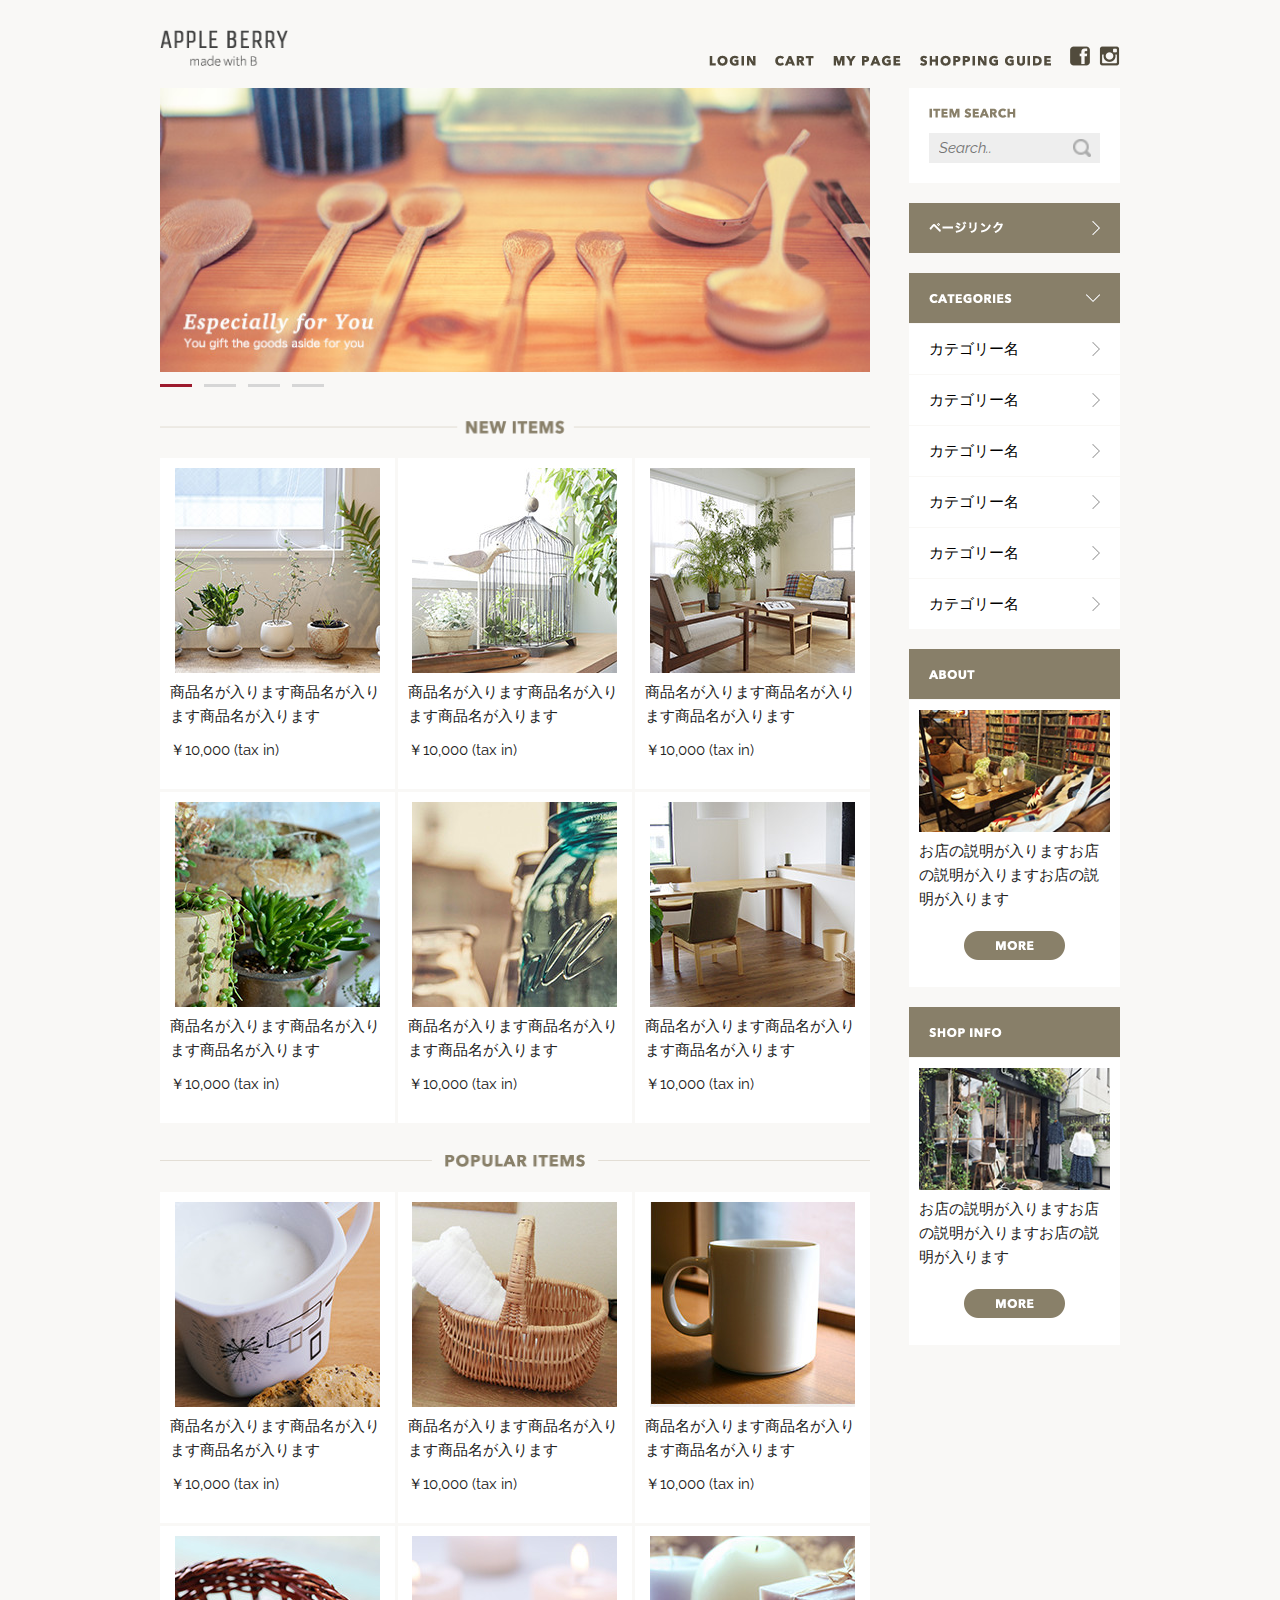
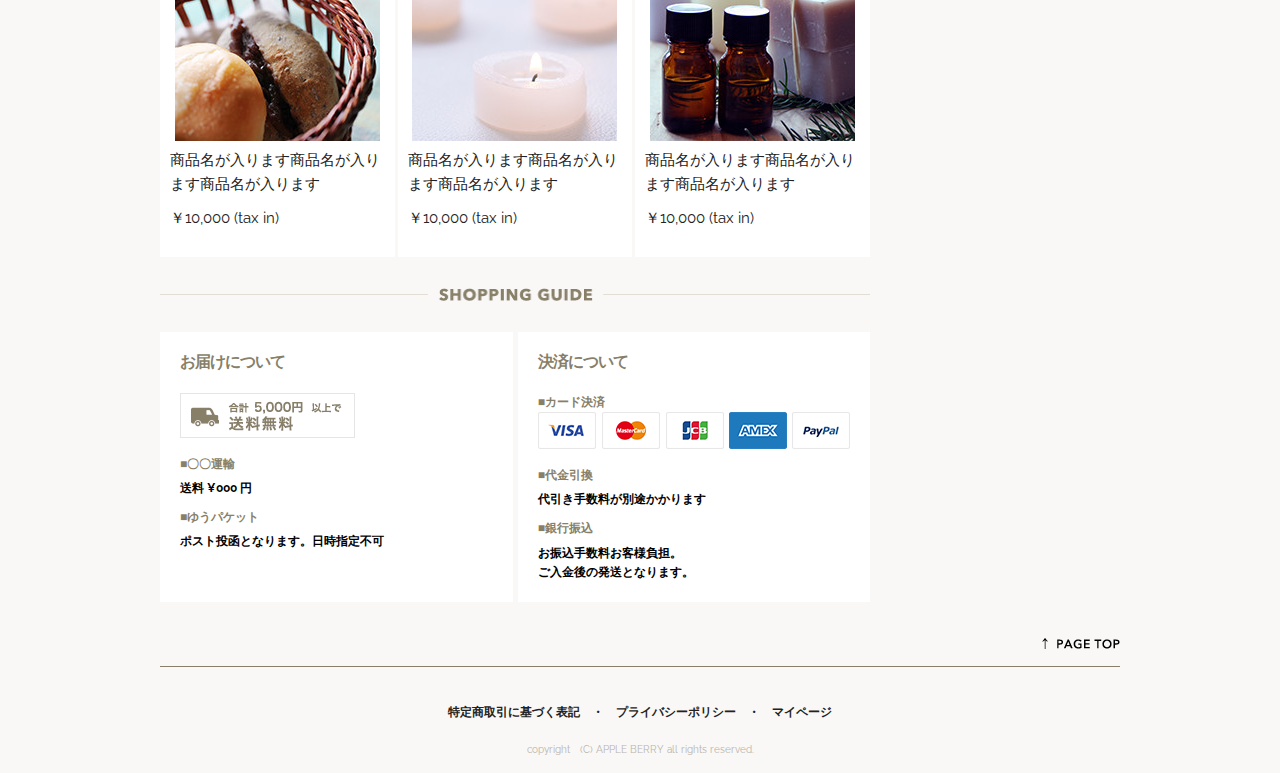
<file: index.html>
<!DOCTYPE html>
<html lang="ja">
<head>
    
  <!-- Basic Page Needs
  –––––––––––––––––––––––––––––––––––––––––––––––––– -->
  <meta charset="utf-8">
  <title>タイトル</title>
  <meta name="description" content="">
  <meta name="author" content="">

  <!-- Mobile Specific Metas
  –––––––––––––––––––––––––––––––––––––––––––––––––– -->
  <meta name="viewport" content="width=device-width, initial-scale=1">

  <!-- FONT
  –––––––––––––––––––––––––––––––––––––––––––––––––– -->
  <link href="//fonts.googleapis.com/css?family=Raleway:400,300,600" rel="stylesheet" type="text/css">

  <!-- Owl Carousel CSS -->
  <link rel="stylesheet" href="dist/assets/owl.carousel.min.css">
  <link rel="stylesheet" href="dist/assets/owl.theme.default.min.css">
  
  <!-- CSS
  –––––––––––––––––––––––––––––––––––––––––––––––––– -->
  <link rel="stylesheet" href="css/normalize.css">
  <link rel="stylesheet" href="css/skeleton.css">
  <link rel="stylesheet" href="css/style.css">
  
  <!-- jQuery -->
        <script type="text/javascript" src="https://ajax.googleapis.com/ajax/libs/jquery/1.10.2/jquery.min.js"></script>
  <!-- Owl Carousel JS -->
        <script src="dist/owl.carousel.min.js"></script>
  <!-- Owl Carouselを動作させるために追加 -->
        <script src="carusel.js"></script>
        
  <!-- Favicon
  –––––––––––––––––––––––––––––––––––––––––––––––––– -->
  <link rel="icon" type="image/png" href="images/favicon.png" alt="画像">

</head>
<body>

<header>
  <div id="header_in" class="container">
    <div class="row">
      <div class="two columns">
        <a href="index.html">
          <div class="logo_pc"><img src="images/top/logo.png" alt="APPLE BERRY"></div>
          <div class="logo_sp"><img src="images/top_sp/logo.png" alt="APPLE BERRY"></div>
        </a>
      </div>

      <div class="ten columns">
        <div id="nav">
        <ul>
          <li>
          <a href="#"><img src="images/top/menu_login.png" class="image" alt="画像">
          </a>
          </li>
          <li>
          <a href="#"><img src="images/top/menu_cart.png" class="image" alt="画像">
          </a>
          </li>
          <li>
          <a href="#"><img src="images/top/menu_mypage.png" class="image" alt="画像">
          </a>
          </li>
          <li>
          <a href="#"><img src="images/top/menu_guide.png" class="image" alt="画像">
          </a>
          </li>
          <li>
          <a href="#">
            <img class="facebook" src="images/top/facebook.png" alt="画像">
            <img class="facebook_sp" src="images/top_sp/fb.png" alt="画像">
          </a>
          </li>
          <li>
          <a href="#">
            <img class="insta" src="images/top/insta.png" alt="画像">
            <img class="insta_sp" src="images/top_sp/insta.png" alt="画像">
          </a>
          </li>
          
          <div class="menu-sp">
          <div id="ham_menu"><img class="hamburger" src="images/top_sp/menu_icon.png" alt="画像"></div>
              <ul class="sp_menu_toggle">
              <li><a href="#"><img src="images/top/menu_login.png" class="spimage" alt="画像"></a></li>
              <li><a href="#"><img src="images/top/menu_cart.png" class="spimage" alt="画像"></a></li>
              <li><a href="#"><img src="images/top/menu_mypage.png" class="spimage" alt="画像"></a></li>
              <li><a href="#"><img src="images/top/menu_guide.png" class="spimage" alt="画像"></a></li>
              </ul>
          </div>
          
        </ul>
        </div>
      </div>
    </div>
  </div>
</header>

<main>
    <div class="container">
    <div class="row">
  <div class="nine columns">
  <div id="left">
    <div class="owl-carousel owl-theme">
      <div class="carusel"><div class="image"><img src="images/top/ca_banner.jpg" class="image" alt="画像"></div></div>
      <div class="carusel"><div class="image"><img src="images/top/ca_banner.jpg" class="image" alt="画像"></div></div>
      <div class="carusel"><div class="image"><img src="images/top/ca_banner.jpg" class="image" alt="画像"></div></div>
      <div class="carusel"><div class="image"><img src="images/top/ca_banner.jpg" class="image" alt="画像"></div></div>
    </div>
    
    <div class="items">
      
      <div class="new_item_title_img">
      <img class="img-pc" src="images/top/title_newitems.png" alt="画像">
      <img class="img-sp" src="images/top_sp/title_new_item.png" alt="画像">
      </div>
      
      <div class="group_items">
      <div class="item_box">
        <img src="images/top/item_01.jpg" class="image" alt="画像">
        <div class="item_text">
          <p class="item_name">商品名が入ります商品名が入ります商品名が入ります</p>
          <p class="item_price">￥10,000 (tax in) </p>
        </div>
      </div>

      <div class="item_box">
        <img src="images/top/item_02.jpg" class="image" alt="画像">
        <div class="item_text">
          <p class="item_name">商品名が入ります商品名が入ります商品名が入ります</p>
          <p class="item_price">￥10,000 (tax in) </p>
        </div>
      </div>

      <div class="item_box">
        <img src="images/top/item_03.jpg" class="image" alt="画像">
        <div class="item_text">
          <p class="item_name">商品名が入ります商品名が入ります商品名が入ります</p>
          <p class="item_price">￥10,000 (tax in) </p>
        </div>
      </div>

      <div class="item_box">
        <img src="images/top/item_04.jpg" class="image" alt="画像">
        <div class="item_text">
          <p class="item_name">商品名が入ります商品名が入ります商品名が入ります</p>
          <p class="item_price">￥10,000 (tax in) </p>
        </div>
      </div>

      <div class="item_box">
        <img src="images/top/item_05.jpg" class="image" alt="画像">
        <div class="item_text">
          <p class="item_name">商品名が入ります商品名が入ります商品名が入ります</p>
          <p class="item_price">￥10,000 (tax in) </p>
        </div>
      </div>

      <div class="item_box">
        <img src="images/top/item_06.jpg" class="image" alt="画像">
        <div class="item_text">
          <p class="item_name">商品名が入ります商品名が入ります商品名が入ります</p>
          <p class="item_price">￥10,000 (tax in) </p>
        </div>
      </div>
      </div>

    </div>
    
    <div class="items">
      
      <div class="item_title_img">
      <img src="images/top/title_popular.png" class="img-pc" alt="画像">
      <img src="images/top_sp/title_popular.png" class="img-sp" alt="画像">
      </div>
      
      <div class="group_items">
      <div class="item_box">
        <img src="images/top/item_07.jpg" class="image" alt="画像">
        <div class="item_text">
          <p class="item_name">商品名が入ります商品名が入ります商品名が入ります</p>
          <p class="item_price">￥10,000 (tax in) </p>
        </div>
      </div>
      
      <div class="item_box">
        <img src="images/top/item_08.jpg" class="image" alt="画像">
        <div class="item_text">
          <p class="item_name">商品名が入ります商品名が入ります商品名が入ります</p>
          <p class="item_price">￥10,000 (tax in) </p>
        </div>
      </div>
      
      <div class="item_box">
        <img src="images/top/item_09.jpg" class="image" alt="画像">
        <div class="item_text">
          <p class="item_name">商品名が入ります商品名が入ります商品名が入ります</p>
          <p class="item_price">￥10,000 (tax in) </p>
        </div>
      </div>
      
      <div class="item_box">
        <img src="images/top/item_10.jpg" class="image" alt="画像">
        <div class="item_text">
          <p class="item_name">商品名が入ります商品名が入ります商品名が入ります</p>
          <p class="item_price">￥10,000 (tax in) </p>
        </div>
      </div>
      
      <div class="item_box">
        <img src="images/top/item_11.jpg" class="image" alt="画像">
        <div class="item_text">
          <p class="item_name">商品名が入ります商品名が入ります商品名が入ります</p>
          <p class="item_price">￥10,000 (tax in) </p>
        </div>
      </div>
      
      <div class="item_box">
        <img src="images/top/item_12.jpg" class="image" alt="画像">
        <div class="item_text">
          <p class="item_name">商品名が入ります商品名が入ります商品名が入ります</p>
          <p class="item_price">￥10,000 (tax in) </p>
        </div>
      </div>
      </div>
      
    </div>
    
    <div class="shopping_guide">
      
      <div class="guide_title_img">
      <img src="images/top/title_guide.png" class="img-pc" alt="画像">
      <img src="images/top_sp/title_guide.png" class="img-sp" alt="画像">
      </div>
      
      <div class="group_guide">
      <div class="guide">
        <h3>お届けについて</h3>
        <img src="images/top/otodoke_banner.png" class="image" alt="画像">
        <p>■〇〇運輸
        <span>送料 ¥000 円</span></p>
        <p>■ゆうパケット
        <span>ポスト投函となります。日時指定不可</span></p>
      </div>
      
      <div class="guide">
        <h3>決済について</h3>
        <p>■カード決済</p>
        <img src="images/top/cards.png" class="image" alt="画像">
        <p>■代金引換
        <span>代引き手数料が別途かかります</span></p>
        <p>■銀行振込
        <span style="white-space: pre;">お振込手数料お客様負担。
ご入金後の発送となります。</span></p>
      </div>
      </div>
      
    </div>
  </div>
  </div>
  
  <div class="three columns">
  <div id="right">
    <div class="search">
      <img class="image" src="images/top/itemserch.png" alt="画像">
      <div class="search_box">
        
        <form id="form02" action="#">
        <input id="input02" type="text" placeholder="Search..">
        <input id="submit02" type="submit" value="">
        </form>
        
      </div>
    </div>
    
    <div class="link">
      <a href="#">
        <div class="icon"><div class="next"><img class="image" src="images/top/pagelink.png" alt="画像"></div></div>
      </a>
    </div>
    
    <div class="categories">
      <div class="categories_title">
      <a href="#">
      <div class="icon"><div class="down"><img class="image" src="images/top/categories.png" alt="画像"></div></div>
      </a>
      </div>
      
      <div class="categories_box">
      <a href="#">
      <div class="categories_text"><div class="next">カテゴリー名</div></div>
      </a>
      <a href="#">
      <div class="categories_text"><div class="next">カテゴリー名</div></div>
      </a>
      <a href="#">
      <div class="categories_text"><div class="next">カテゴリー名</div></div>
      </a>
      <a href="#">
      <div class="categories_text"><div class="next">カテゴリー名</div></div>
      </a>
      <a href="#">
      <div class="categories_text"><div class="next">カテゴリー名</div></div>
      </a>
      <a href="#">
      <div class="categories_text"><div class="next">カテゴリー名</div></div>
      </a>
      </div>
    </div>
    
    <div class="about_info">
      
      <div class="about_info_img"><img class="image" src="images/top/about.png" alt="画像"></div>
      <div class="about_info_box">
        
        <div id="img-box">
        <img class="image" src="images/top/about_img.jpg" alt="画像">
        </div>
        <div id="txt-box">
        <p class="about_info_text">お店の説明が入りますお店の説明が入りますお店の説明が入ります</p>
        <a href="#"><div class="about_info_button"><img src="images/top/more_btn.png" alt="画像"></div></a>
        </div>
        
      </div>
      
    </div>
    <div class="about_info">
      
      <div class="about_info_img"><img class="image" src="images/top/shop_info.png" alt="画像"></div>
      <div class="about_info_box">
        
        <div id="img-box">
        <img class="image" src="images/top/shopinfo_img.jpg" alt="画像">
        </div>
        <div id="txt-box">
        <p class="about_info_text">お店の説明が入りますお店の説明が入りますお店の説明が入ります</p>
        <a href="#"><div class="about_info_button"><img src="images/top/more_btn.png" alt="画像"></div></a>
        </div>
        
      </div>
    </div>
    
  </div>
  </div>
  </div>
  </div>
</main>

<footer>
  <div id="footer_in" class="container">
    <div class="row">
      <div class="twelve columns">
  <div class="page_top">
    <a href="#"><div class="image"><img src="images/top/pagetop.png" alt="画像"></div></a>
  </div>
  <hr>
  <div class="coppy">
    <p>特定商取引に基づく表記　・　プライバシーポリシー　・　マイページ</p>
    <div class="coppy_right">copyright　(C) APPLE BERRY all rights reserved.</div>
  </div>
      </div>
    </div>
  </div>
</footer>

</body>
</html>
</file>
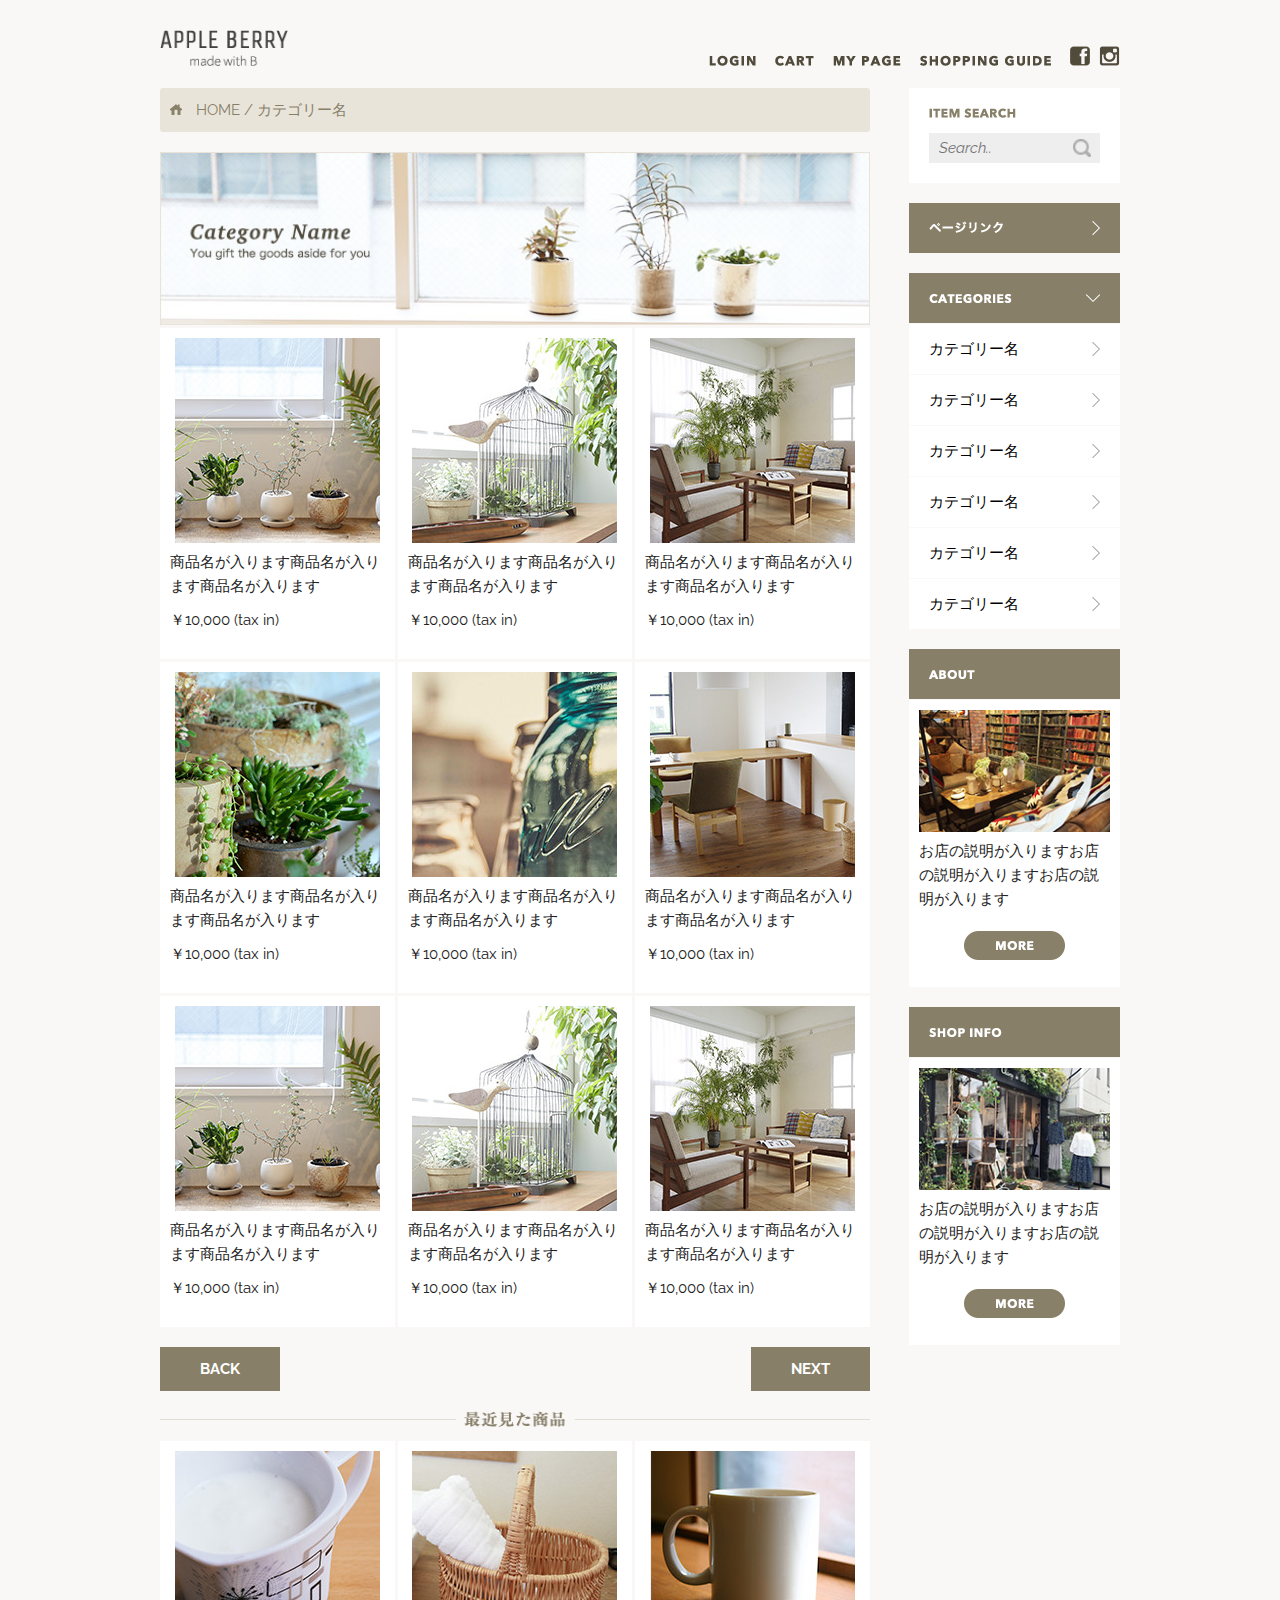
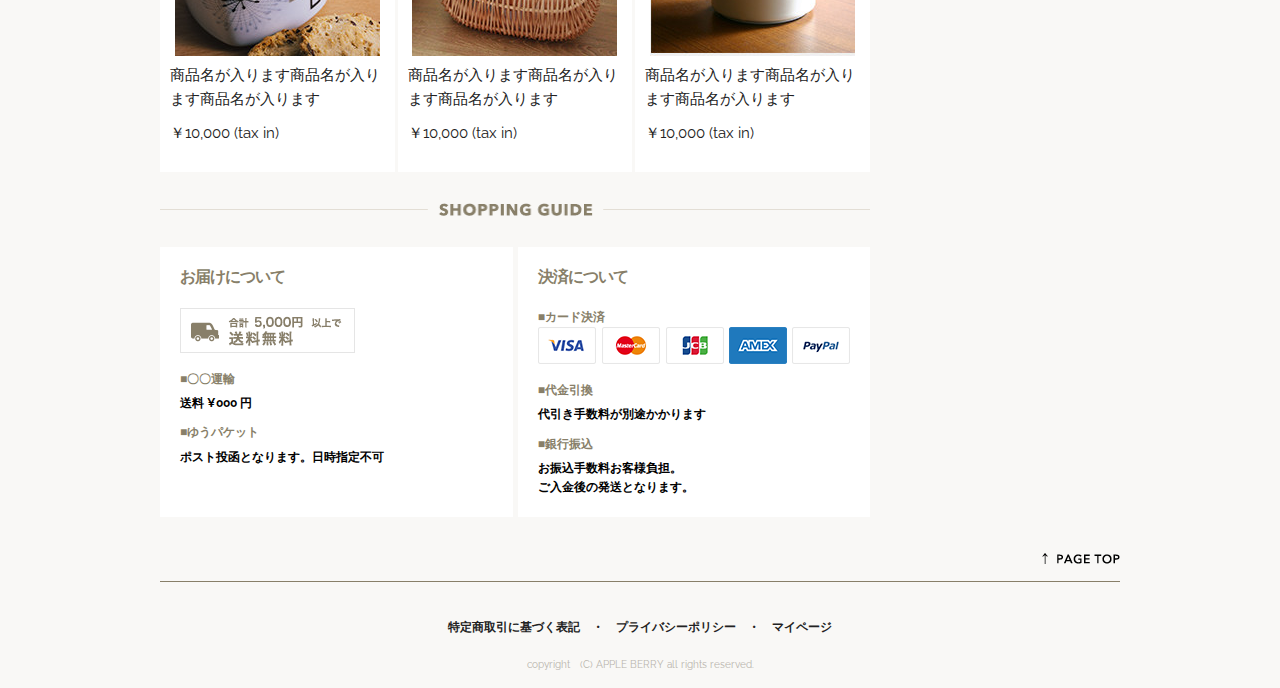
<file: list.html>
<!DOCTYPE html>
<html lang="ja">
<head>
    
  <!-- Basic Page Needs
  –––––––––––––––––––––––––––––––––––––––––––––––––– -->
  <meta charset="utf-8">
  <title>タイトル</title>
  <meta name="description" content="">
  <meta name="author" content="">

  <!-- Mobile Specific Metas
  –––––––––––––––––––––––––––––––––––––––––––––––––– -->
  <meta name="viewport" content="width=device-width, initial-scale=1">

  <!-- FONT
  –––––––––––––––––––––––––––––––––––––––––––––––––– -->
  <link href="//fonts.googleapis.com/css?family=Raleway:400,300,600" rel="stylesheet" type="text/css">

  <!-- Owl Carousel CSS -->
  <link rel="stylesheet" href="dist/assets/owl.carousel.min.css">
  <link rel="stylesheet" href="dist/assets/owl.theme.default.min.css">
  
  <!-- CSS
  –––––––––––––––––––––––––––––––––––––––––––––––––– -->
  <link rel="stylesheet" href="css/normalize.css">
  <link rel="stylesheet" href="css/skeleton.css">
  <link rel="stylesheet" href="css/style.css">
  
  <!-- jQuery -->
        <script type="text/javascript" src="https://ajax.googleapis.com/ajax/libs/jquery/1.10.2/jquery.min.js"></script>
  <!-- Owl Carousel JS -->
        <script src="dist/owl.carousel.min.js"></script>
  <!-- Owl Carouselを動作させるために追加 -->
        <script src="carusel.js"></script>
        
  <!-- Favicon
  –––––––––––––––––––––––––––––––––––––––––––––––––– -->
  <link rel="icon" type="image/png" href="images/favicon.png" alt="画像">

</head>
<body>

<header>
  <div id="header_in" class="container">
    <div class="row">
      <div class="two columns">
        <a href="index.html">
          <div class="logo_pc"><img src="images/top/logo.png" alt="APPLE BERRY"></div>
          <div class="logo_sp"><img src="images/top_sp/logo.png" alt="APPLE BERRY"></div>
        </a>
      </div>

      <div class="ten columns">
        <div id="nav">
        <ul>
          <li>
          <a href="#"><img src="images/top/menu_login.png" class="image" alt="画像">
          </a>
          </li>
          <li>
          <a href="#"><img src="images/top/menu_cart.png" class="image" alt="画像">
          </a>
          </li>
          <li>
          <a href="#"><img src="images/top/menu_mypage.png" class="image" alt="画像">
          </a>
          </li>
          <li>
          <a href="#"><img src="images/top/menu_guide.png" class="image" alt="画像">
          </a>
          </li>
          <li>
          <a href="#">
            <img class="facebook" src="images/top/facebook.png" alt="画像">
            <img class="facebook_sp" src="images/top_sp/fb.png" alt="画像">
          </a>
          </li>
          <li>
          <a href="#">
            <img class="insta" src="images/top/insta.png" alt="画像">
            <img class="insta_sp" src="images/top_sp/insta.png" alt="画像">
          </a>
          </li>
          
          <div class="menu-sp">
          <div id="ham_menu"><img class="hamburger" src="images/top_sp/menu_icon.png" alt="画像"></div>
              <ul class="sp_menu_toggle">
              <li><a href="#"><img src="images/top/menu_login.png" class="spimage" alt="画像"></a></li>
              <li><a href="#"><img src="images/top/menu_cart.png" class="spimage" alt="画像"></a></li>
              <li><a href="#"><img src="images/top/menu_mypage.png" class="spimage" alt="画像"></a></li>
              <li><a href="#"><img src="images/top/menu_guide.png" class="spimage" alt="画像"></a></li>
              </ul>
          </div>
          
        </ul>
        </div>
      </div>
    </div>
  </div>
</header>

<main>
    <div class="container">
    <div class="row">
  <div class="nine columns">
  <div id="left">
      <div class="home_cate">
          <div class="home_cate_img"><img src="images/list/home_icon.png" alt="画像">
          <p><a href="index.html">HOME</a> / カテゴリー名</p></div>
      </div>
      
      <div class="categories_name_img">
          <img class="img-pc" src="images/list/cate_image.jpg" alt="画像">
          <img class="img-sp" src="images/list/cate_image_sp.jpg" alt="画像">
      </div>
      
            <div class="items">
            <div class="group_items">
              <div class="item_box">
                <img src="images/top/item_01.jpg" class="image" alt="画像">
                <div class="item_text">
                  <p class="item_name">商品名が入ります商品名が入ります商品名が入ります</p>
                  <p class="item_price">￥10,000 (tax in) </p>
                </div>
              </div>
        
              <div class="item_box">
                <img src="images/top/item_02.jpg" class="image" alt="画像">
                <div class="item_text">
                  <p class="item_name">商品名が入ります商品名が入ります商品名が入ります</p>
                  <p class="item_price">￥10,000 (tax in) </p>
                </div>
              </div>
        
              <div class="item_box">
                <img src="images/top/item_03.jpg" class="image" alt="画像">
                <div class="item_text">
                  <p class="item_name">商品名が入ります商品名が入ります商品名が入ります</p>
                  <p class="item_price">￥10,000 (tax in) </p>
                </div>
              </div>
        
              <div class="item_box">
                <img src="images/top/item_04.jpg" class="image" alt="画像">
                <div class="item_text">
                  <p class="item_name">商品名が入ります商品名が入ります商品名が入ります</p>
                  <p class="item_price">￥10,000 (tax in) </p>
                </div>
              </div>
        
              <div class="item_box">
                <img src="images/top/item_05.jpg" class="image" alt="画像">
                <div class="item_text">
                  <p class="item_name">商品名が入ります商品名が入ります商品名が入ります</p>
                  <p class="item_price">￥10,000 (tax in) </p>
                </div>
              </div>
        
              <div class="item_box">
                <img src="images/top/item_06.jpg" class="image" alt="画像">
                <div class="item_text">
                  <p class="item_name">商品名が入ります商品名が入ります商品名が入ります</p>
                  <p class="item_price">￥10,000 (tax in) </p>
                </div>
              </div>
              
                            <div class="item_box">
                <img src="images/top/item_01.jpg" class="image" alt="画像">
                <div class="item_text">
                  <p class="item_name">商品名が入ります商品名が入ります商品名が入ります</p>
                  <p class="item_price">￥10,000 (tax in) </p>
                </div>
              </div>
        
              <div class="item_box">
                <img src="images/top/item_02.jpg" class="image" alt="画像">
                <div class="item_text">
                  <p class="item_name">商品名が入ります商品名が入ります商品名が入ります</p>
                  <p class="item_price">￥10,000 (tax in) </p>
                </div>
              </div>
        
              <div class="item_box">
                <img src="images/top/item_03.jpg" class="image" alt="画像">
                <div class="item_text">
                  <p class="item_name">商品名が入ります商品名が入ります商品名が入ります</p>
                  <p class="item_price">￥10,000 (tax in) </p>
                </div>
              </div>
              </div>
      </div>
     
    <div class="page_next_back">
        <div class="back">
            BACK
        </div>
        <div class="next">
            NEXT
        </div>
    </div>
    
    <div class="recent">
        <img class="img-pc" src="images/list/recent_pro_pc.png" alt="画像">
        <img class="img-sp" src="images/list/title_recent_pro.png" alt="画像">
    </div>
    
    <div class="items">
        <div class="group_items">
            
        <div class="item_box">
        <img src="images/top/item_07.jpg" class="image" alt="画像">
        <div class="item_text">
          <p class="item_name">商品名が入ります商品名が入ります商品名が入ります</p>
          <p class="item_price">￥10,000 (tax in) </p>
        </div>
      </div>
      
      <div class="item_box">
        <img src="images/top/item_08.jpg" class="image" alt="画像">
        <div class="item_text">
          <p class="item_name">商品名が入ります商品名が入ります商品名が入ります</p>
          <p class="item_price">￥10,000 (tax in) </p>
        </div>
      </div>
      
      <div class="item_box">
        <img src="images/top/item_09.jpg" class="image" alt="画像">
        <div class="item_text">
          <p class="item_name">商品名が入ります商品名が入ります商品名が入ります</p>
          <p class="item_price">￥10,000 (tax in) </p>
        </div>
      </div>
      
        </div>
    </div>
      
      
    <div class="shopping_guide">
      
      <div class="guide_title_img">
      <img src="images/top/title_guide.png" class="img-pc" alt="画像">
      <img src="images/top_sp/title_guide.png" class="img-sp" alt="画像">
      </div>
      
      <div class="group_guide">
      <div class="guide">
        <h3>お届けについて</h3>
        <img src="images/top/otodoke_banner.png" class="image" alt="画像">
        <p>■〇〇運輸
        <span>送料 ¥000 円</span></p>
        <p>■ゆうパケット
        <span>ポスト投函となります。日時指定不可</span></p>
      </div>
      
      <div class="guide">
        <h3>決済について</h3>
        <p>■カード決済</p>
        <img src="images/top/cards.png" class="image" alt="画像">
        <p>■代金引換
        <span>代引き手数料が別途かかります</span></p>
        <p>■銀行振込
        <span style="white-space: pre;">お振込手数料お客様負担。
ご入金後の発送となります。</span></p>
      </div>
      </div>
      
    </div>
  </div>
  </div>
  
  <div class="three columns">
  <div id="right">
    <div class="search">
      <img class="image" src="images/top/itemserch.png" alt="画像">
      <div class="search_box">
        
        <form id="form02" action="#">
        <input id="input02" type="text" placeholder="Search..">
        <input id="submit02" type="submit" value="">
        </form>
        
      </div>
    </div>
    
    <div class="link">
      <a href="#">
        <div class="icon"><div class="next"><img class="image" src="images/top/pagelink.png" alt="画像"></div></div>
      </a>
    </div>
    
    <div class="categories">
      <div class="categories_title">
      <a href="#">
      <div class="icon"><div class="down"><img class="image" src="images/top/categories.png" alt="画像"></div></div>
      </a>
      </div>
      
      <div class="categories_box">
      <a href="#">
      <div class="categories_text"><div class="next">カテゴリー名</div></div>
      </a>
      <a href="#">
      <div class="categories_text"><div class="next">カテゴリー名</div></div>
      </a>
      <a href="#">
      <div class="categories_text"><div class="next">カテゴリー名</div></div>
      </a>
      <a href="#">
      <div class="categories_text"><div class="next">カテゴリー名</div></div>
      </a>
      <a href="#">
      <div class="categories_text"><div class="next">カテゴリー名</div></div>
      </a>
      <a href="#">
      <div class="categories_text"><div class="next">カテゴリー名</div></div>
      </a>
      </div>
    </div>
    
    <div class="about_info">
      
      <div class="about_info_img"><img class="image" src="images/top/about.png" alt="画像"></div>
      <div class="about_info_box">
        
        <div id="img-box">
        <img class="image" src="images/top/about_img.jpg" alt="画像">
        </div>
        <div id="txt-box">
        <p class="about_info_text">お店の説明が入りますお店の説明が入りますお店の説明が入ります</p>
        <a href="#"><div class="about_info_button"><img src="images/top/more_btn.png" alt="画像"></div></a>
        </div>
        
      </div>
      
    </div>
    <div class="about_info">
      
      <div class="about_info_img"><img class="image" src="images/top/shop_info.png" alt="画像"></div>
      <div class="about_info_box">
        
        <div id="img-box">
        <img class="image" src="images/top/shopinfo_img.jpg" alt="画像">
        </div>
        <div id="txt-box">
        <p class="about_info_text">お店の説明が入りますお店の説明が入りますお店の説明が入ります</p>
        <a href="#"><div class="about_info_button"><img src="images/top/more_btn.png" alt="画像"></div></a>
        </div>
        
      </div>
    </div>
    
  </div>
  </div>
  </div>
  </div>
</main>

<footer>
  <div id="footer_in" class="container">
    <div class="row">
      <div class="twelve columns">
  <div class="page_top">
    <a href="#"><div class="image"><img src="images/top/pagetop.png" alt="画像"></div></a>
  </div>
  <hr>
  <div class="coppy">
    <p>特定商取引に基づく表記　・　プライバシーポリシー　・　マイページ</p>
    <div class="coppy_right">copyright　(C) APPLE BERRY all rights reserved.</div>
  </div>
      </div>
    </div>
  </div>
</footer>

</body>
</html>
</file>
<file: css/skeleton.css>
/*
* Skeleton V2.0.4
* Copyright 2014, Dave Gamache
* www.getskeleton.com
* Free to use under the MIT license.
* http://www.opensource.org/licenses/mit-license.php
* 12/29/2014
*/


/* Table of contents
––––––––––––––––––––––––––––––––––––––––––––––––––
- Grid
- Base Styles
- Typography
- Links
- Buttons
- Forms
- Lists
- Code
- Tables
- Spacing
- Utilities
- Clearing
- Media Queries
*/


/* Grid
–––––––––––––––––––––––––––––––––––––––––––––––––– */
.container {
  position: relative;
  width: 100%;
  max-width: 960px;
  margin: 0 auto;
  padding: 0 20px;
  box-sizing: border-box; }
.column,
.columns {
  width: 100%;
  float: left;
  box-sizing: border-box; }

/* For devices larger than 400px */
@media (min-width: 400px) {
  .container {
    width: 85%;
    padding: 0; }
}

/* For devices larger than 550px */
@media (min-width: 550px) {
  .container {
    width: 80%; }
  .column,
  .columns {
    margin-left: 4%; }
  .column:first-child,
  .columns:first-child {
    margin-left: 0; }

  .one.column,
  .one.columns                    { width: 4.66666666667%; }
  .two.columns                    { width: 13.3333333333%; }
  .three.columns                  { width: 22%;            }
  .four.columns                   { width: 30.6666666667%; }
  .five.columns                   { width: 39.3333333333%; }
  .six.columns                    { width: 48%;            }
  .seven.columns                  { width: 56.6666666667%; }
  .eight.columns                  { width: 65.3333333333%; }
  .nine.columns                   { width: 74.0%;          }
  .ten.columns                    { width: 82.6666666667%; }
  .eleven.columns                 { width: 91.3333333333%; }
  .twelve.columns                 { width: 100%; margin-left: 0; }

  .one-third.column               { width: 30.6666666667%; }
  .two-thirds.column              { width: 65.3333333333%; }

  .one-half.column                { width: 48%; }

  /* Offsets */
  .offset-by-one.column,
  .offset-by-one.columns          { margin-left: 8.66666666667%; }
  .offset-by-two.column,
  .offset-by-two.columns          { margin-left: 17.3333333333%; }
  .offset-by-three.column,
  .offset-by-three.columns        { margin-left: 26%;            }
  .offset-by-four.column,
  .offset-by-four.columns         { margin-left: 34.6666666667%; }
  .offset-by-five.column,
  .offset-by-five.columns         { margin-left: 43.3333333333%; }
  .offset-by-six.column,
  .offset-by-six.columns          { margin-left: 52%;            }
  .offset-by-seven.column,
  .offset-by-seven.columns        { margin-left: 60.6666666667%; }
  .offset-by-eight.column,
  .offset-by-eight.columns        { margin-left: 69.3333333333%; }
  .offset-by-nine.column,
  .offset-by-nine.columns         { margin-left: 78.0%;          }
  .offset-by-ten.column,
  .offset-by-ten.columns          { margin-left: 86.6666666667%; }
  .offset-by-eleven.column,
  .offset-by-eleven.columns       { margin-left: 95.3333333333%; }

  .offset-by-one-third.column,
  .offset-by-one-third.columns    { margin-left: 34.6666666667%; }
  .offset-by-two-thirds.column,
  .offset-by-two-thirds.columns   { margin-left: 69.3333333333%; }

  .offset-by-one-half.column,
  .offset-by-one-half.columns     { margin-left: 52%; }

}


/* Base Styles
–––––––––––––––––––––––––––––––––––––––––––––––––– */
/* NOTE
html is set to 62.5% so that all the REM measurements throughout Skeleton
are based on 10px sizing. So basically 1.5rem = 15px :) */
html {
  font-size: 62.5%; }
body {
  font-size: 1.5em; /* currently ems cause chrome bug misinterpreting rems on body element */
  line-height: 1.6;
  font-weight: 400;
  font-family: "Raleway", "HelveticaNeue", "Helvetica Neue", Helvetica, Arial, sans-serif;
  color: #222; }


/* Typography
–––––––––––––––––––––––––––––––––––––––––––––––––– */
h1, h2, h3, h4, h5, h6 {
  margin-top: 0;
  margin-bottom: 2rem;
  font-weight: 300; }
h1 { font-size: 4.0rem; line-height: 1.2;  letter-spacing: -.1rem;}
h2 { font-size: 3.6rem; line-height: 1.25; letter-spacing: -.1rem; }
h3 { font-size: 3.0rem; line-height: 1.3;  letter-spacing: -.1rem; }
h4 { font-size: 2.4rem; line-height: 1.35; letter-spacing: -.08rem; }
h5 { font-size: 1.8rem; line-height: 1.5;  letter-spacing: -.05rem; }
h6 { font-size: 1.5rem; line-height: 1.6;  letter-spacing: 0; }

/* Larger than phablet */
@media (min-width: 550px) {
  h1 { font-size: 5.0rem; }
  h2 { font-size: 4.2rem; }
  h3 { font-size: 3.6rem; }
  h4 { font-size: 3.0rem; }
  h5 { font-size: 2.4rem; }
  h6 { font-size: 1.5rem; }
}

p {
  margin-top: 0; }


/* Links
–––––––––––––––––––––––––––––––––––––––––––––––––– */
a {
  color: #1EAEDB; }
a:hover {
  color: #0FA0CE; }


/* Buttons
–––––––––––––––––––––––––––––––––––––––––––––––––– */
.button,
button,
input[type="submit"],
input[type="reset"],
input[type="button"] {
  display: inline-block;
  height: 38px;
  padding: 0 30px;
  color: #555;
  text-align: center;
  font-size: 11px;
  font-weight: 600;
  line-height: 38px;
  letter-spacing: .1rem;
  text-transform: uppercase;
  text-decoration: none;
  white-space: nowrap;
  background-color: transparent;
  border-radius: 4px;
  border: 1px solid #bbb;
  cursor: pointer;
  box-sizing: border-box; }
.button:hover,
button:hover,
input[type="submit"]:hover,
input[type="reset"]:hover,
input[type="button"]:hover,
.button:focus,
button:focus,
input[type="submit"]:focus,
input[type="reset"]:focus,
input[type="button"]:focus {
  color: #333;
  border-color: #888;
  outline: 0; }
.button.button-primary,
button.button-primary,
input[type="submit"].button-primary,
input[type="reset"].button-primary,
input[type="button"].button-primary {
  color: #FFF;
  background-color: #33C3F0;
  border-color: #33C3F0; }
.button.button-primary:hover,
button.button-primary:hover,
input[type="submit"].button-primary:hover,
input[type="reset"].button-primary:hover,
input[type="button"].button-primary:hover,
.button.button-primary:focus,
button.button-primary:focus,
input[type="submit"].button-primary:focus,
input[type="reset"].button-primary:focus,
input[type="button"].button-primary:focus {
  color: #FFF;
  background-color: #1EAEDB;
  border-color: #1EAEDB; }


/* Forms
–––––––––––––––––––––––––––––––––––––––––––––––––– */
input[type="email"],
input[type="number"],
input[type="search"],
input[type="text"],
input[type="tel"],
input[type="url"],
input[type="password"],
textarea,
select {
  height: 38px;
  padding: 6px 10px; /* The 6px vertically centers text on FF, ignored by Webkit */
  background-color: #fff;
  border: 1px solid #D1D1D1;
  border-radius: 4px;
  box-shadow: none;
  box-sizing: border-box; }
/* Removes awkward default styles on some inputs for iOS */
input[type="email"],
input[type="number"],
input[type="search"],
input[type="text"],
input[type="tel"],
input[type="url"],
input[type="password"],
textarea {
  -webkit-appearance: none;
     -moz-appearance: none;
          appearance: none; }
textarea {
  min-height: 65px;
  padding-top: 6px;
  padding-bottom: 6px; }
input[type="email"]:focus,
input[type="number"]:focus,
input[type="search"]:focus,
input[type="text"]:focus,
input[type="tel"]:focus,
input[type="url"]:focus,
input[type="password"]:focus,
textarea:focus,
select:focus {
  border: 1px solid #33C3F0;
  outline: 0; }
label,
legend {
  display: block;
  margin-bottom: .5rem;
  font-weight: 600; }
fieldset {
  padding: 0;
  border-width: 0; }
input[type="checkbox"],
input[type="radio"] {
  display: inline; }
label > .label-body {
  display: inline-block;
  margin-left: .5rem;
  font-weight: normal; }


/* Lists
–––––––––––––––––––––––––––––––––––––––––––––––––– */
ul {
  list-style: circle inside; }
ol {
  list-style: decimal inside; }
ol, ul {
  padding-left: 0;
  margin-top: 0; }
ul ul,
ul ol,
ol ol,
ol ul {
  margin: 1.5rem 0 1.5rem 3rem;
  font-size: 90%; }
li {
  margin-bottom: 1rem; }


/* Code
–––––––––––––––––––––––––––––––––––––––––––––––––– */
code {
  padding: .2rem .5rem;
  margin: 0 .2rem;
  font-size: 90%;
  white-space: nowrap;
  background: #F1F1F1;
  border: 1px solid #E1E1E1;
  border-radius: 4px; }
pre > code {
  display: block;
  padding: 1rem 1.5rem;
  white-space: pre; }


/* Tables
–––––––––––––––––––––––––––––––––––––––––––––––––– */
th,
td {
  padding: 12px 15px;
  text-align: left;
  border-bottom: 1px solid #E1E1E1; }
th:first-child,
td:first-child {
  padding-left: 0; }
th:last-child,
td:last-child {
  padding-right: 0; }


/* Spacing
–––––––––––––––––––––––––––––––––––––––––––––––––– */
button,
.button {
  margin-bottom: 1rem; }
input,
textarea,
select,
fieldset {
  margin-bottom: 1.5rem; }
pre,
blockquote,
dl,
figure,
table,
p,
ul,
ol,
form {
  margin-bottom: 2.5rem; }


/* Utilities
–––––––––––––––––––––––––––––––––––––––––––––––––– */
.u-full-width {
  width: 100%;
  box-sizing: border-box; }
.u-max-full-width {
  max-width: 100%;
  box-sizing: border-box; }
.u-pull-right {
  float: right; }
.u-pull-left {
  float: left; }


/* Misc
–––––––––––––––––––––––––––––––––––––––––––––––––– */
hr {
  margin-top: 3rem;
  margin-bottom: 3.5rem;
  border-width: 0;
  border-top: 1px solid #E1E1E1; }


/* Clearing
–––––––––––––––––––––––––––––––––––––––––––––––––– */

/* Self Clearing Goodness */
.container:after,
.row:after,
.u-cf {
  content: "";
  display: table;
  clear: both; }


/* Media Queries
–––––––––––––––––––––––––––––––––––––––––––––––––– */
/*
Note: The best way to structure the use of media queries is to create the queries
near the relevant code. For example, if you wanted to change the styles for buttons
on small devices, paste the mobile query code up in the buttons section and style it
there.
*/


/* Larger than mobile */
@media (min-width: 400px) {}

/* Larger than phablet (also point when grid becomes active) */
@media (min-width: 550px) {}

/* Larger than tablet */
@media (min-width: 750px) {}

/* Larger than desktop */
@media (min-width: 1000px) {}

/* Larger than Desktop HD */
@media (min-width: 1200px) {}
</file>
<file: css/style.css>
@charset "UTF-8";
html {
  font-size: 62.5%; }

/**************************************/
img {
  display: inline-block;
  max-width: 100%; }

a {
  color: #000;
  text-decoration: none; }

header {
  background: #f9f8f6;
  padding-bottom: 15px; }
  header #header_in {
    padding-top: 30px; }
    header #header_in .logo_pc {
      display: block; }
    header #header_in .logo_sp {
      display: none; }
  header #nav {
    position: absolute;
    right: 0;
    bottom: 0; }
    header #nav .facebook_sp {
      display: none; }
    header #nav .insta_sp {
      display: none; }
  header #nav ul {
    margin-bottom: 0; }
  header #nav ul li {
    display: inline;
    margin-right: 15px; }
    header #nav ul li .facebook {
      margin-right: -10px; }
    header #nav ul li .insta {
      margin-right: -15px; }
  header .menu-sp {
    display: none; }
  @media (max-width: 480px) {
    header {
      padding-bottom: 5px; }
      header #header_in .logo_pc {
        display: none; }
      header #header_in .logo_sp {
        display: block;
        margin: 0 auto;
        text-align: center; }
      header #nav {
        position: static;
        padding-top: 5px; }
        header #nav ul {
          margin-bottom: 0;
          text-align: center; }
      header #nav ul li {
        margin-right: 0; }
        header #nav ul li .image {
          display: none; }
        header #nav ul li .spimage {
          margin-right: 5px; }
        header #nav ul li .facebook {
          display: none; }
        header #nav ul li .facebook_sp {
          display: inline;
          margin: 0 auto;
          text-align: center; }
        header #nav ul li .insta {
          display: none; }
        header #nav ul li .insta_sp {
          display: inline;
          margin: 0 auto;
          text-align: center; }
      header .menu-sp {
        display: inline; }
      header #ham_menu {
        cursor: pointer;
        display: inline; }
      header .sp_menu_toggle {
        display: none; } }

main {
  background: #f9f8f6;
  /* ここからlist　*/
  /* ここまでlist　*/
  /*ここからproducts */
  /* ここまでproducts */ }
  main .owl-theme .owl-dots {
    text-align: left; }
    main .owl-theme .owl-dots .owl-dot {
      display: inline;
      transition: opacity .2s ease; }
      main .owl-theme .owl-dots .owl-dot span {
        border-radius: 0px;
        width: 32px;
        height: 3px;
        margin: 0 12px 5px 0;
        margin-top: -15px; }
    main .owl-theme .owl-dots .owl-dot.active span {
      background-color: #9d1a2d; }
    main .owl-theme .owl-dots button {
      height: 0; }
  main .home_cate {
    background-color: #e8e4da;
    margin-bottom: 2rem;
    max-width: 100%;
    padding: 1rem 0 1rem 1rem;
    border-radius: 3px; }
    main .home_cate .home_cate_img p {
      color: #887f69;
      display: inline;
      margin: 0 1rem; }
      main .home_cate .home_cate_img p a {
        color: #887f69; }
  main .categories_name_img .img-pc {
    display: block;
    width: 100%; }
  main .categories_name_img .img-sp {
    display: none; }
  main .home_cate_img {
    max-width: 100%; }
  main .page_next_back {
    display: flex;
    justify-content: space-between;
    margin: 2rem 0; }
    main .page_next_back .back {
      color: #fff;
      font-weight: bold;
      background-color: #887f69;
      padding: 1rem 4rem;
      box-sizing: border-box; }
    main .page_next_back .next {
      color: #fff;
      font-weight: bold;
      background-color: #887f69;
      padding: 1rem 4rem;
      box-sizing: border-box; }
  main .recent {
    margin-bottom: 10px; }
    main .recent .img-pc {
      display: block;
      width: 100%;
      margin-right: 0; }
    main .recent .img-sp {
      display: none; }
  @media (max-width: 480px) {
    main .categories_name_img .img-pc {
      display: none; }
    main .categories_name_img .img-sp {
      display: block; }
    main .recent .img-pc {
      display: none; }
    main .recent .img-sp {
      display: block;
      margin: 0 auto;
      text-align: center; } }
  main .products {
    background-color: #FFF;
    padding: 3rem 6rem;
    margin-bottom: 20px; }
    main .products .pro_name {
      font-weight: bold;
      float: left;
      width: 70%; }
    main .products .pro_number {
      color: #887f69;
      float: right; }
    main .products .border {
      border-bottom: solid 1px #e3e8cf;
      clear: both;
      margin-top: 40px;
      margin-bottom: 20px; }
    main .products .pro_imgbox {
      display: flex;
      width: 100%;
      justify-content: space-between; }
      main .products .pro_imgbox .box-left {
        width: 70%; }
      main .products .pro_imgbox .box-right {
        width: 30%; }
    main .products .color-size_box {
      border-top: solid 1px #e3e8cf;
      padding: 1rem 0; }
      main .products .color-size_box .title {
        padding: 10px 0; }
      main .products .color-size_box .box tr {
        border: solid 1px #e8e4da; }
        main .products .color-size_box .box tr .a {
          width: 160px; }
        main .products .color-size_box .box tr .b {
          width: 208px; }
        main .products .color-size_box .box tr .c {
          width: 208px; }
        main .products .color-size_box .box tr th {
          border: solid 1px #e8e4da;
          color: #887f69;
          font-weight: normal;
          background-color: #f9f8f6;
          text-align: center; }
        main .products .color-size_box .box tr td {
          border: solid 1px #e8e4da;
          text-align: center; }
          main .products .color-size_box .box tr td input {
            margin-bottom: 0; }
          main .products .color-size_box .box tr td input[type="checkbox"]:checked + label {
            background: #887f69; }
          main .products .color-size_box .box tr td input[type="checkbox"]:checked + label {
            background: #887f69; }
    main .products .price {
      width: 100%;
      border-top: solid 1px #e3e8cf; }
      main .products .price .price_img {
        padding: 20px 0;
        float: left; }
      main .products .price p {
        font-size: large;
        color: #e80f66;
        float: right;
        padding: 10px 0;
        margin-bottom: 0px; }
        main .products .price p span {
          font-size: small;
          font-weight: bold;
          color: #000; }
    main .products .quantity {
      width: 100%;
      border-top: solid 1px #e3e8cf;
      clear: both; }
      main .products .quantity .quantity_img {
        padding: 20px 0;
        float: left; }
      main .products .quantity .quantity-box {
        padding: 9px 0;
        float: right; }
      main .products .quantity #form01 {
        max-width: 100%;
        height: 38px;
        width: 147px;
        border: solid 1px;
        border-color: #e8e4da;
        position: relative;
        margin-bottom: 0rem; }
      main .products .quantity #form01 input {
        vertical-align: top;
        margin: 0px;
        height: 100%;
        box-sizing: border-box;
        background-color: transparent; }
      main .products .quantity #form01 {
        border-radius: 0px; }
      main .products .quantity #input01 {
        border: none;
        width: 100%;
        padding-left: 10px;
        position: absolute; }
    main .products #price-quantity-add {
      display: flex;
      flex-direction: row;
      flex-wrap: wrap;
      width: 100%;
      justify-content: space-between; }
      main .products #price-quantity-add .price-quantity {
        width: 55%; }
      main .products #price-quantity-add .add {
        box-sizing: border-box; }
    main .products .ex {
      border-top: solid 1px #e3e8cf; }
      main .products .ex .title {
        margin-top: 30px;
        color: #887f69;
        font-size: large;
        font-weight: bold; }
      main .products .ex .border-ex2 {
        border-top: solid 1px #887f69;
        margin-top: 10px; }
      main .products .ex .title-ex {
        color: #887f69;
        font-size: large;
        font-weight: bold;
        margin: 15px 0; }
      main .products .ex .ex_box tr {
        border: solid 1px #e8e4da; }
        main .products .ex .ex_box tr th {
          border: solid 1px #e8e4da;
          color: #887f69;
          font-weight: normal;
          background-color: #f9f8f6;
          text-align: center;
          width: 160px; }
        main .products .ex .ex_box tr td {
          border: solid 1px #e8e4da;
          color: #887f69;
          width: 416px; }
    @media (max-width: 480px) {
      main .products {
        padding: 1rem 2rem; }
        main .products .pro_name {
          display: block;
          clear: both; }
        main .products .pro_number {
          display: block;
          clear: both;
          float: none; }
        main .products .border {
          margin-top: 10px; }
        main .products .pro_imgbox {
          display: block; }
          main .products .pro_imgbox .box-left {
            width: 100%; }
          main .products .pro_imgbox .box-right {
            width: 100%; }
        main .products .price p {
          padding: 15px 0; }
        main .products .price .price_img {
          float: none; }
        main .products .ex {
          border-top: none; }
          main .products .ex .title {
            margin-top: 5px; }
        main .products #price-quantity-add {
          flex-direction: column; }
          main .products #price-quantity-add .price-quantity {
            width: 100%; }
          main .products #price-quantity-add .add {
            text-align: center;
            border-top: solid 1px #e3e8cf; }
            main .products #price-quantity-add .add .add_img {
              margin: 10px 0; }
        main .products #list_img {
          margin-left: 0px; }
          main .products #list_img li {
            width: calc(20% - 5px);
            margin-right: 5px; }
            main .products #list_img li:nth-child(5n) {
              margin-right: 0; }
          main .products #list_img li img {
            width: 100%; } }
  main #list_img {
    display: flex;
    flex-wrap: wrap;
    width: 100%;
    justify-content: space-between;
    margin-left: 10px; }
    main #list_img li {
      width: 50%; }
  main #display_img img {
    width: 100%; }
  main li {
    list-style: none;
    display: inline-block;
    margin-bottom: 0; }
  main li img {
    width: 87.4%;
    cursor: pointer; }
  main .items .new_item_title_img {
    margin-top: 1rem;
    margin-bottom: 2rem; }
    main .items .new_item_title_img .img-pc {
      display: block;
      width: 100%; }
    main .items .new_item_title_img .img-sp {
      display: none; }
  main .items .item_title_img {
    margin-top: 3rem;
    margin-bottom: 2rem; }
    main .items .item_title_img .img-pc {
      display: block;
      width: 100%; }
    main .items .item_title_img .img-sp {
      display: none; }
  main .items .group_items {
    display: flex;
    flex-wrap: wrap;
    width: 100%; }
    main .items .group_items .item_box {
      text-align: center;
      margin-top: 0.3rem;
      margin-right: 0.3rem;
      padding: 1rem;
      background-color: #ffffff;
      box-sizing: border-box;
      width: calc(33.3% - 1.9px); }
      main .items .group_items .item_box:nth-child(3n) {
        margin-right: 0; }
      main .items .group_items .item_box .item_text {
        text-align: left; }
        main .items .group_items .item_box .item_text .item_name {
          margin-bottom: 1rem; }
        main .items .group_items .item_box .item_text .item_price {
          margin-bottom: 1.7rem; }
    @media (max-width: 480px) {
      main .items .group_items .item_box {
        text-align: center;
        margin-top: 0.3rem;
        margin-right: 0.3rem;
        padding: 1rem;
        background-color: #ffffff;
        box-sizing: border-box;
        width: calc(50% - 1.5px); }
        main .items .group_items .item_box:nth-child(3n) {
          margin-right: 0.3rem; }
        main .items .group_items .item_box:nth-child(2n) {
          margin-right: 0; } }
  main .shopping_guide .guide_title_img {
    margin-top: 3rem;
    margin-bottom: 3rem; }
    main .shopping_guide .guide_title_img .img-pc {
      display: block;
      width: 100%; }
    main .shopping_guide .guide_title_img .img-sp {
      display: none; }
  main .shopping_guide .group_guide {
    display: flex;
    flex-wrap: wrap; }
    main .shopping_guide .group_guide .guide {
      padding: 2rem;
      background-color: #ffffff;
      box-sizing: border-box;
      margin-right: 5px;
      width: calc(50% - 2.5px); }
      main .shopping_guide .group_guide .guide:nth-child(2) {
        margin-right: 0; }
      main .shopping_guide .group_guide .guide h3 {
        color: #887f69;
        font-size: 1.6rem;
        font-weight: bold; }
      main .shopping_guide .group_guide .guide p {
        color: #887f69;
        font-size: 1.2rem;
        font-weight: bold;
        margin-top: 1rem;
        margin-bottom: 0rem; }
        main .shopping_guide .group_guide .guide p span {
          display: block;
          color: #000;
          margin-top: 0.5rem; }
    @media (max-width: 480px) {
      main .shopping_guide .group_guide {
        display: block; }
        main .shopping_guide .group_guide .guide {
          padding: 2rem;
          width: 100%;
          background-color: #ffffff;
          box-sizing: border-box;
          margin-right: 0px;
          margin-bottom: 10px;
          width: 100%; } }
  main .search {
    background-color: #ffffff;
    width: 100%;
    padding: 2rem;
    box-sizing: border-box; }
    main .search .image {
      max-width: 100%;
      display: block; }
      @media (max-width: 480px) {
        main .search .image {
          display: none; } }
    main .search .search_box {
      padding-top: 1.5rem; }
      main .search .search_box #form02 {
        background-color: #eeeeee;
        max-width: 100%;
        height: 30px;
        border: none;
        position: relative;
        margin-bottom: 0rem; }
      main .search .search_box #form02 input {
        vertical-align: top;
        margin: 0px;
        height: 100%;
        box-sizing: border-box;
        background-color: transparent; }
      main .search .search_box #form02 {
        border-radius: 0px; }
      main .search .search_box #input02 {
        border: none;
        width: 170px;
        padding-left: 10px;
        position: absolute;
        font-style: italic; }
      main .search .search_box #submit02 {
        width: 95%;
        height: 95%;
        border: none;
        background-image: url("../images/top/search_icon.png");
        background-position: right;
        background-size: auto 60%;
        background-repeat: no-repeat; }
  main .link {
    display: block;
    margin-top: 2rem;
    padding: 0 2rem;
    background-color: #887f69;
    max-width: 100%; }
    main .link .icon .next {
      background-image: url("../images/top/next_icon.png");
      background-position: right;
      background-repeat: no-repeat;
      padding: 1.3rem 0;
      height: 100%;
      width: 100%;
      box-sizing: border-box; }
  main .categories .categories_title {
    display: block;
    margin-top: 2rem;
    padding: 0 2rem;
    background-color: #887f69;
    max-width: 100%; }
    main .categories .categories_title .icon .down {
      background-image: url("../images/top/down_icon.png");
      background-position: right;
      background-repeat: no-repeat;
      padding: 1.3rem 0;
      height: 100%;
      width: 100%; }
  main .categories .categories_box {
    display: block;
    max-width: 100%; }
    main .categories .categories_box .categories_text {
      background-color: #ffffff;
      margin-top: 1px;
      padding: 0 2rem; }
      main .categories .categories_box .categories_text .next {
        background-image: url("../images/top/next_icon_gray.png");
        background-position: right;
        background-repeat: no-repeat;
        padding: 1.3rem 0;
        height: 100%;
        width: 100%;
        box-sizing: border-box; }
  main .about_info .about_info_img {
    display: block;
    margin-top: 2rem;
    background-color: #887f69;
    max-width: 100%;
    padding: 1.3rem 0;
    box-sizing: border-box; }
    main .about_info .about_info_img .image {
      padding: 0 2rem;
      max-height: 100%;
      max-width: 100%;
      box-sizing: border-box; }
  main .about_info .about_info_box {
    display: block;
    background-color: #ffffff;
    margin-top: 1px;
    padding: 1rem;
    box-sizing: border-box; }
    main .about_info .about_info_box p {
      margin-bottom: 2rem; }
    main .about_info .about_info_box .about_info_button {
      text-align: center;
      margin-bottom: 1rem; }
  @media (max-width: 480px) {
    main .about_info .about_info_box #img-box {
      margin-right: 10px; }
    main .about_info .about_info_box #img-box, main .about_info .about_info_box #txt-box {
      float: left;
      width: 48%; }
    main .about_info .about_info_box::after {
      content: '';
      display: block;
      clear: both; } }
  @media (max-width: 480px) {
    main .items .new_item_title_img .img-pc {
      display: none; }
    main .items .new_item_title_img .img-sp {
      display: block;
      margin: 0 auto;
      text-align: center; }
    main .items .item_title_img .img-pc {
      display: none; }
    main .items .item_title_img .img-sp {
      display: block;
      margin: 0 auto;
      text-align: center; }
    main .shopping_guide .guide_title_img .img-pc {
      display: none; }
    main .shopping_guide .guide_title_img .img-sp {
      display: block;
      margin: 0 auto;
      text-align: center; } }

footer {
  background: #f9f8f6; }
  footer #footer_in {
    padding-top: 30px;
    padding-bottom: 5px;
    box-sizing: border-box; }
  footer .page_top {
    text-align: right; }
  footer hr {
    width: 100%;
    height: 1px;
    border: none;
    border-top: 1px #887f69 solid;
    margin-top: 1rem; }
  footer .coppy {
    text-align: center; }
    footer .coppy p {
      font-size: 1.2rem;
      font-weight: bold;
      margin-bottom: 1.0rem; }
    footer .coppy .coppy_right {
      color: #b8b4ac;
      font-size: 1.0rem;
      padding: 10px 0;
      box-sizing: border-box; }
  @media (max-width: 480px) {
    footer .page_top {
      text-align: center; } }

/*# sourceMappingURL=style.css.map */
</file>
